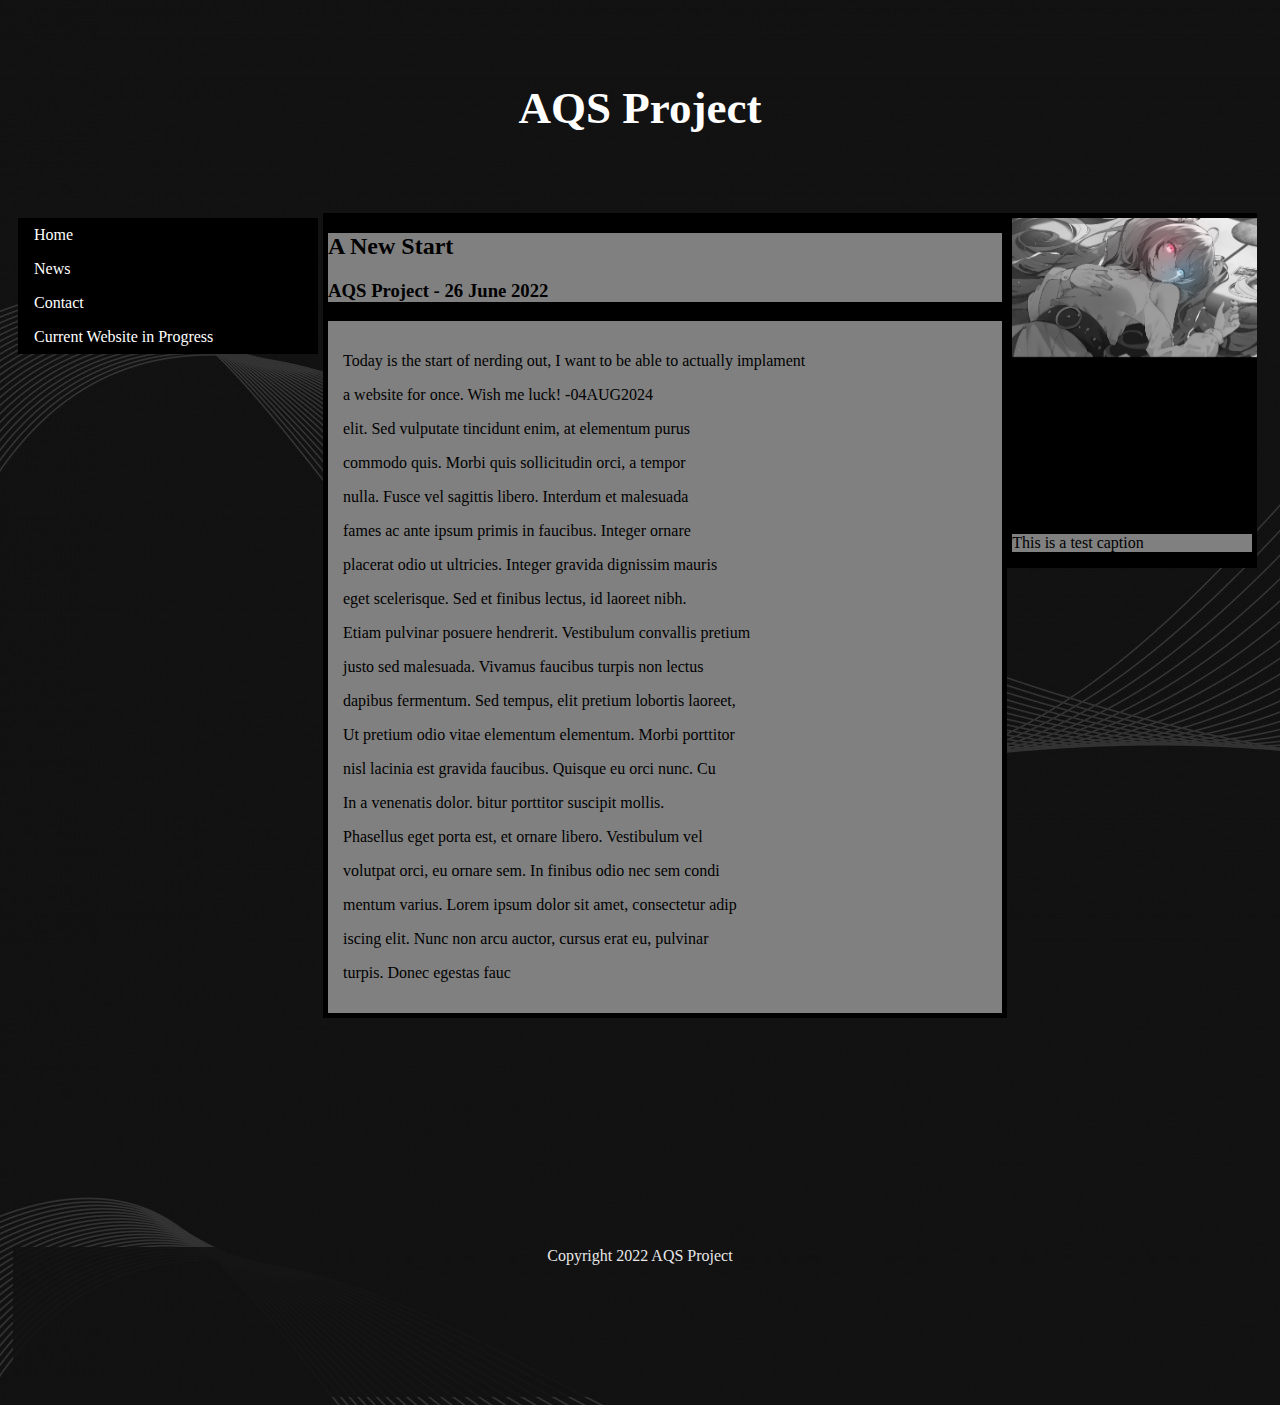
<file: index.html>
<!doctype html>
<html>
<head>
	<!--Testing branches and pull requests. This is test number 2-->
	<meta name="viewport" content="width=device-width, initial-scale=1.0">
	<meta http-equiv="X-UA-Compatible"  content="ie=edge">
	<link rel="stylesheet" href="index.css">
	<title>Welcome to my Portfolio</title>
</head>
<body>
<!--Use SiteLayout.png to use as a Key Legend for the naming conventions-->
	<div class="Master">
		<div class="MasterTitle">
				<h1 class="SiteTitle">AQS Project</h1>
		</div>
<!-- 		<div class="MasterReel"> 
		
			</div>									-->
		<div class="MasterContent">
		
<!-- 			<div class="HeaderBanner">			-->
			
			
					<div class="NavBar">
						<ul>
						  <li><a href="#home">Home</a></li>
						  <li><a href="#news">News</a></li>
						  <li><a href="#contact">Contact</a></li>
						  <li><a href="Website WIP/index.html">Current Website in Progress</a></li>
						</ul>
					</div>
					<div class="MainContent">
						<div class="TextContent">
							<div class="ContentTitle">
								<h2>A New Start</h2>
								<h3>AQS Project - 26 June 2022</h3>
							</div>
							<div class="ContentBody">
								<p>Today is the start of nerding out, I want to be able to actually implament</p>
								<p>a website for once. Wish me luck! -04AUG2024</p>
								
								<p>elit. Sed vulputate tincidunt enim, at elementum purus</p>
								<p>commodo quis. Morbi quis sollicitudin orci, a tempor </p>
								<p>nulla. Fusce vel sagittis libero. Interdum et malesuada</p>
								<p>fames ac ante ipsum primis in faucibus. Integer ornare </p>
								<p>placerat odio ut ultricies. Integer gravida dignissim mauris</p>
								<p>eget scelerisque. Sed et finibus lectus, id laoreet nibh.</p>
								<p>Etiam pulvinar posuere hendrerit. Vestibulum convallis pretium </p>
								<p>justo sed malesuada. Vivamus faucibus turpis non lectus</p>
								<p>dapibus fermentum. Sed tempus, elit pretium lobortis laoreet,</p>

								<p>Ut pretium odio vitae elementum elementum. Morbi porttitor </p>
								<p>nisl lacinia est gravida faucibus. Quisque eu orci nunc. Cu</p>
								<p>In a venenatis dolor. bitur porttitor suscipit mollis.</p>
								<p>Phasellus eget porta est, et ornare libero. Vestibulum vel </p>
								<p>volutpat orci, eu ornare sem. In finibus odio nec sem condi</p>
								<p>mentum varius. Lorem ipsum dolor sit amet, consectetur adip</p>
								<p>iscing elit. Nunc non arcu auctor, cursus erat eu, pulvinar</p>
								<p>turpis. Donec egestas fauc
								
							</div>
							
						</div>
						<div class="ImageContent">
							<div class="Image">
							
							</div>
							<div class="ImageCaption">
							<p>This is a test caption</p>
							</div>
						</div>
						
					</div>
			</div>		
			
			
			
			</div>

		</div>
	</div>
	<br>
<div class="Footer">
	<p>Copyright 2022 AQS Project</p>
	<!-- insert "socials" Youtube, Insta, and github -->
</div>	

</body>
</html>
</file>
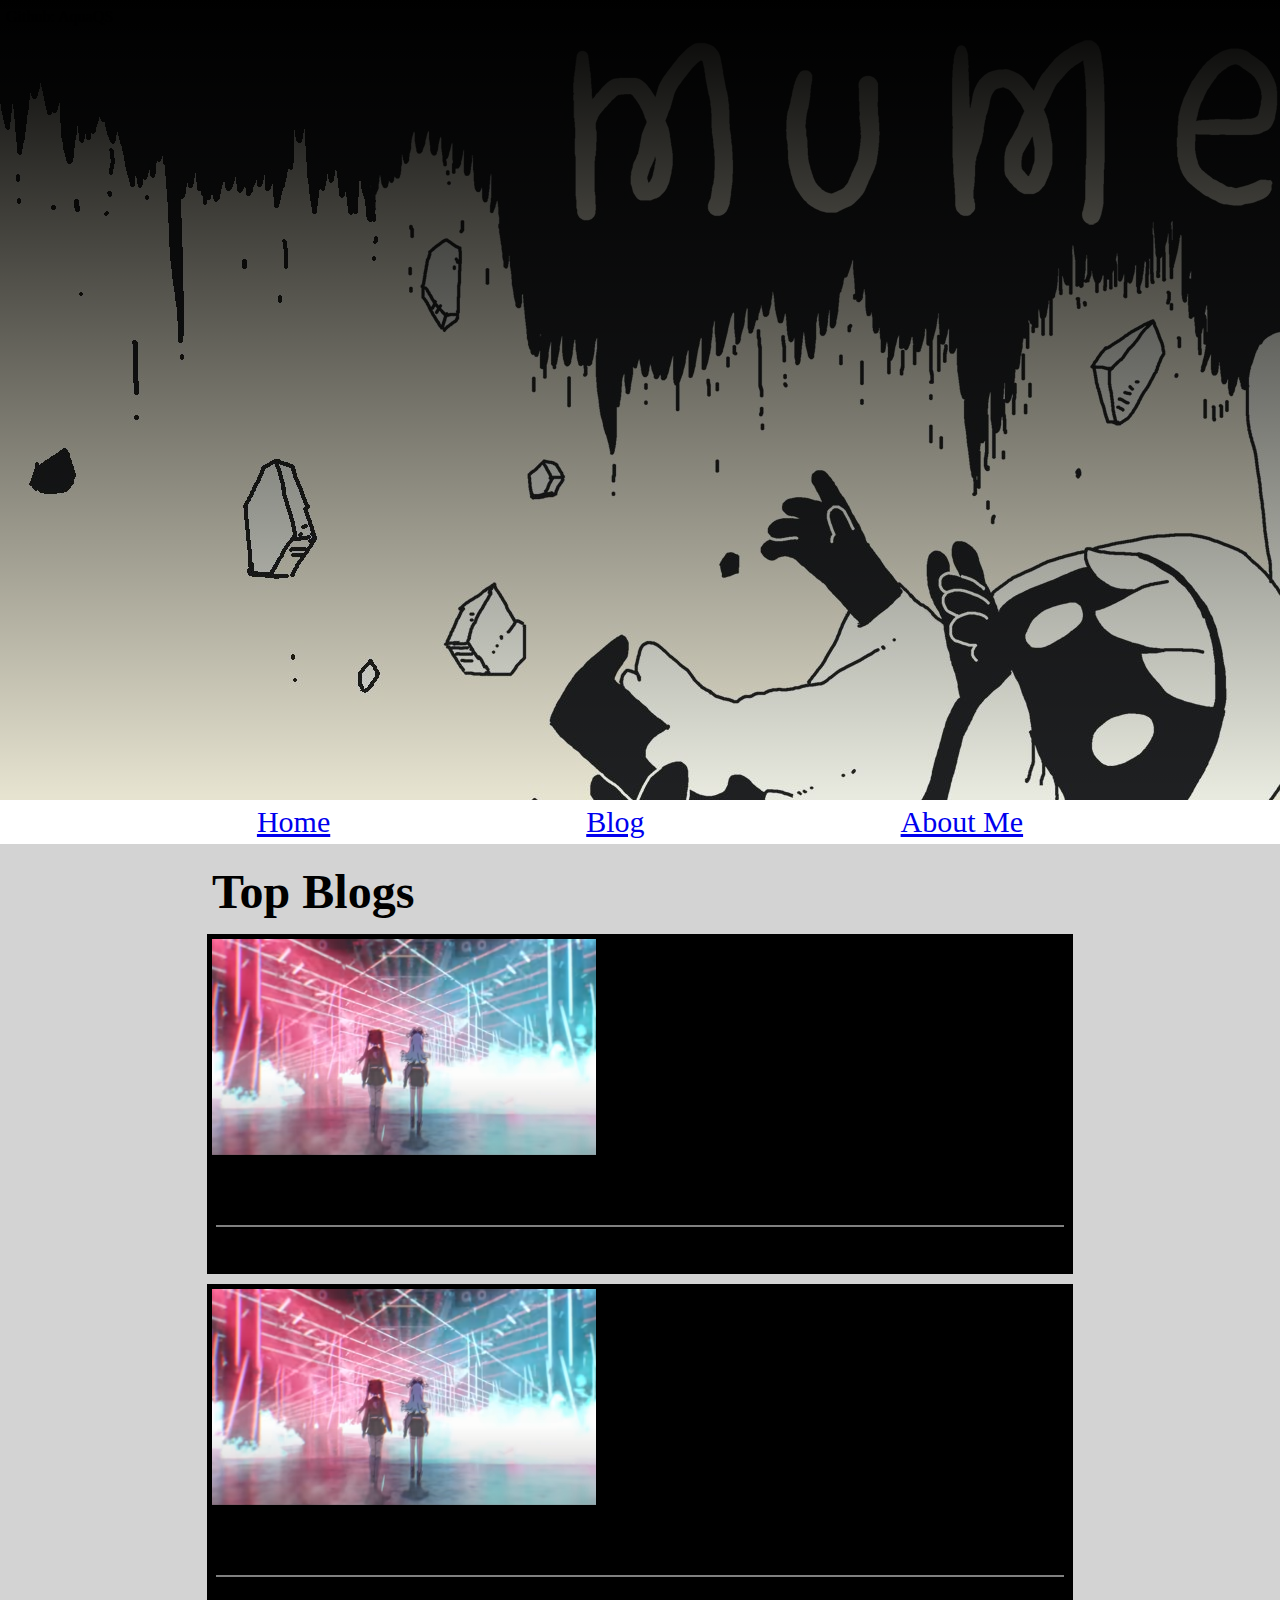
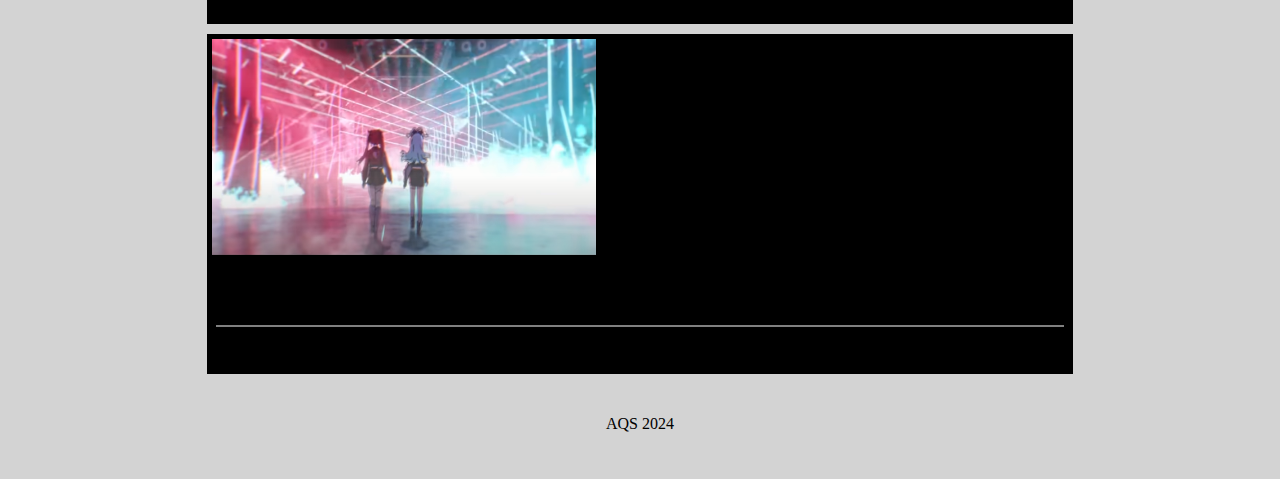
<file: Website WIP/index.html>
<!DOCTYPE html>
<html>
	<head>
		<title>Senaqs</title>
		<meta http-equiv="content-type" content="text/html; charset=UTF-8">
		<link rel="stylesheet" type="text/css" href="index.css">
	</head>
	<body>
	
	
	
	
	
	
	
	<div class="header">				<!--START DIV1-->
		
		<div class="socials"> 							<!-- for social icons-->
			<p class="socials-git"> Github: AquaQS </p>
		</div>
	</div>								<!-- END DIV1 -->
	
	
	
	
	
	
	
	
	
	
											
	<div class="master-navbar">					<!-- START NAV BAR -->
		<div class="flex-container">
			<a class="flex-div" href="copy.html">
				<div>Home</div> 		<!-- turn these divs into links for nav bar is possible-->
			</a>
			<a class="flex-div" href="copy.html">
				<div>Blog</div> 		<!-- turn these divs into links for nav bar is possible-->
			</a>
			<a class="flex-div" href="copy.html">
				<div>About Me</div> 		<!-- turn these divs into links for nav bar is possible-->
			</a>
		</div>
	</div>								<!-- END NAV BAR -->
		
		
		




	<!--START DIV2-->
		
		<div class="root">						<!-- this is mainly used for the background of the rest of the website, please do not change -->
		
		<div class="content">
			<article class="blog-list">
			<h1>Top Blogs</h1>
			
			
			
				<article class="blog">
					<img src="kobo.png">
												<!-- thurn this into a link to the blog post -->
					
					<p>sample paragrpah that will be inserted to sum up the post</p>
					<h2>text </h2>
				</article>
				
				
				
				
				<article class="blog">
					<img src="kobo.png">
												<!-- thurn this into a link to the blog post -->
					
					<p>sample paragrpah that will be inserted to sum up the post</p>
					<h2>text </h2>
				</article>
				
				<article class="blog">
					<img src="kobo.png">
												<!-- thurn this into a link to the blog post -->
					
					<p>sample paragrpah that will be inserted to sum up the post</p>
					<h2>text </h2>
				</article>
			
			</article>
		
		<!-- copy from blog layout -->
		
		
		
		
		
		
		</div>  <!-- close div for content -->
	<!--END DIV2-->
		
		
		
		

	
	
	
	
	
	
			<div class="footer">
			<!-- Footer -->
				
				<p>AQS 2024</p>
			</div>
		</div>
	</body>

</html>
</file>
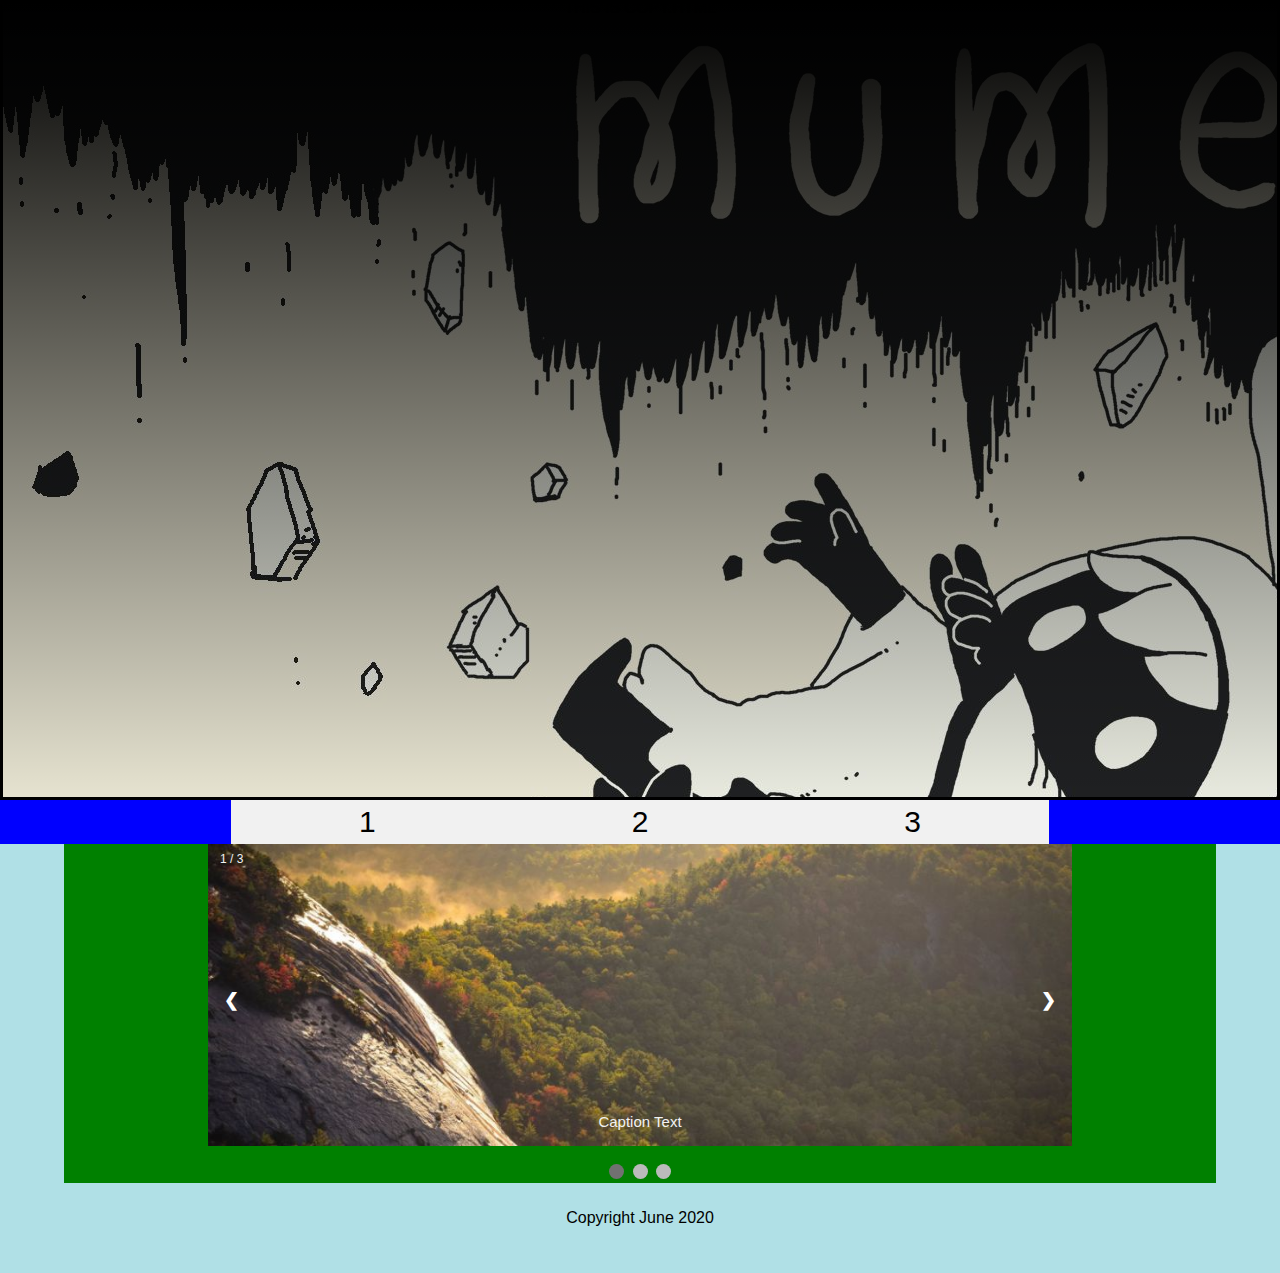
<file: Website WIP/copy.html>
<!DOCTYPE html>
<html>
	<head>
		<title>Senaqs</title>
		<meta http-equiv="content-type" content="text/html; charset=UTF-8">
		<link rel="stylesheet" type="text/css" href="copy.css">
	</head>
	<body>
	
	
	
	
	
	
	
	<div class="header">	<!--START DIV1-->
		
		<div class="socials"> 							<!-- for social icons-->
			<p> THIS IS COPY.HTML </p>
		</div>
	</div>								<!-- END DIV1 -->
	
	
	
	
	
	
	
	
	
	
											
	<div class="test">					<!-- START NAV BAR -->
		<div class="flex-container">
		  <div>1</div> 		<!-- turn these divs into links for nav bar is possible-->
		  <div>2</div>
		  <div>3</div>  
		</div>
	</div>								<!-- END NAV BAR -->
		
		
		




	<!--START DIV2-->
		
		<div class="root">
		<div class="blogsect">
			<div class="slideshow-container">

				<div class="mySlides fade">
				  <div class="numbertext">1 / 3</div>
				  <img src="img_nature_wide.jpg" style="width:100%">
				  <div class="text">Caption Text</div>
				</div>

				<div class="mySlides fade">
				  <div class="numbertext">2 / 3</div>
				  <img src="img_snow_wide.jpg" style="width:100%">
				  <div class="text">Caption Two</div>
				</div>

				<div class="mySlides fade">
				  <div class="numbertext">3 / 3</div>
				  <img src="img_mountains_wide.jpg" style="width:100%">
				  <div class="text">Caption Three</div>
				</div>

				<a class="prev" onclick="plusSlides(-1)">❮</a>
				<a class="next" onclick="plusSlides(1)">❯</a>

			</div>
				<br>

				<div style="text-align:center">
				  <span class="dot" onclick="currentSlide(1)"></span> 
				  <span class="dot" onclick="currentSlide(2)"></span> 
				  <span class="dot" onclick="currentSlide(3)"></span> 
				</div>

				<script>
					let slideIndex = 1;
					showSlides(slideIndex);

					function plusSlides(n) {
					  showSlides(slideIndex += n);
					}

					function currentSlide(n) {
					  showSlides(slideIndex = n);
					}

					function showSlides(n) {
					  let i;
					  let slides = document.getElementsByClassName("mySlides");
					  let dots = document.getElementsByClassName("dot");
					  if (n > slides.length) {slideIndex = 1}    
					  if (n < 1) {slideIndex = slides.length}
					  for (i = 0; i < slides.length; i++) {
						slides[i].style.display = "none";  
					  }
					  for (i = 0; i < dots.length; i++) {
						dots[i].className = dots[i].className.replace(" active", "");
					  }
					  slides[slideIndex-1].style.display = "block";  
					  dots[slideIndex-1].className += " active";
					}
				</script>
		</div>
	<!--END DIV2-->
	
	
	
	
	
	
			<div class="footer">
			<!-- Footer -->
				
				<p>Copyright June 2020</p>
			</div>
		</div>
	</body>

</html>
</file>
<file: index.css>
br{
	clear: both;
}

body{
	/*background: url(bg2blurr.jpg);*/
	background: url(TdivBg.jpg);
	height: 100%
	}


h1{
	color: white;
	font-size: 45px;
}
	.Master	{
		margin: 5px;
		height: 1200px;
		align-items: strech;
	}
	.MasterTitle	{
	/*	background: url(TdivBg.jpg);
		background-position:left top;
		opacity: 0.90;
		margin: 5px; 					*/
		height: 200px;
		background-size: cover;
		display: flex;
		align-items: center;
		justify-content: center;
		flex-direction: column;
		flex-wrap: nowrap;
		align-content: center;
	}

	}	
/* MasterReel	{
		background-color: Gray;
		margin: 5px;
		height: 300px;
	}									*/
	.MasterContent	{
		background-color: Gray;
		height: 100%;
	}
/*	.HeaderBanner	{
		background-color: Blue;
		margin: 0;
		height: 50px;
		display: block;
	}
										*/
	
	.NavBar	{
		margin: 5px;
		height: 300px;
		width:300px;
		vertical-align: top;
		float: left;
	}
	
									/* Start of Nav Bar table links*/
									
									
		ul {
			list-style-type: none;
			margin: 0;
			padding: 0;
			background-color: black;
		}

		li a {
			display: block;
			color: white;
			padding: 8px 16px;
			text-decoration: none;
		}

	/* Change the link color on hover */
		li a:hover {
			background-color: #555;
			color: white;
		}
		
		
		
									/* End of Nav Bar table links*/
		

	.MainContent	{
		margin: 5px;
		height: 100%;
		display: block;
		
	}
	.TextContent	{
		background-color: black;
		width: 55%;
		float: left;
		display: block;
		vertical-align: top;
		height: 100%;
		overflow: hidden;
		
	}
	.ContentTitle	{
		background-color: gray;
		margin: 5px;
		height: auto;
		
	}
	.ContentBody	{
		background-color: gray;
		padding: 15px;
		margin: 5px;
		height: auto;
	}
	.ImageContent	{
		background-color: black;
		margin: 5px;
		height: 100%;
		display: block;
		float:none;
		overflow: hidden;
	}
	.Image	{
		
		background: url(imgTest.png);
		background-size: contain;
		background-repeat: no-repeat;
		margin: 5px;
		width: 100%;
		height: 300px;
		position: -webkit-sticky;
		position: sticky;
		top: 0;
		
	}
	.ImageCaption	{
		background-color: gray;
		margin: 5px;
	}
	
	.Footer	{
		text-align: center;
		color: white;
		background: url(TdivBg.jpg);
		margin: 5px;
		height: 150px;
		vertical-align: bottom;
		background-position:left top;
		opacity: 0.90;
	}
</file>
<file: Website WIP/index.css>
/*this is the background of below the main image; rest of the site*/
.root{															
	min-height: 100%;
	padding-bottom: 20px;
	background-color: lightgray;
	display: center;
}


																	/* Start of DIV1 */

body { 
	margin:0;
} 

.header{
	background-color:grey;
	background-image: url("Mumei.png");
	max-width:100%;
	height:800px;
    overflow: hidden;
}
.header img{
	flex-shrink: 0;
    min-width: 100%;
    min-height: 100%;
	
}
.socials{
	margin-top: -20px;
	max-width: 100%;
	height: 800px;
	background: linear-gradient(180deg, rgba(0,0,0,1) 0%, rgba(255,0,0,0) 100%);
}
.socials-git {
	padding-top: 12px;
	padding-left: 6px;
	text-align: left;
}


																	/* Start of the NAV bar */
																	
																	
.master-navbar{
	display: flex;
	max-width:100%;
    background-color: rgba(0,0,0,1) 0%;
	flex-direction: column;
}

.flex-container {
  background-color: rgba(0,0,0,1) 0%;
  align-items: center;
  justify-content: center;

  display: flex;

}
.flex-div {
	background-color: rgba(0,0,0,1) 0%;
    position: relative;
	padding: 5px 10% 5px 10%;
	font-size: 30px;

}









																	/* Start of DIV2 */





.content{
	    align-items: center;
    justify-content: center;
    margin-left: auto;
    margin-right: auto;
    top: 0px;
    background-color: green;
    max-width: 70%;
}

.blog-list{
	  margin: 0;
  padding: 5px;
  background-color: lightgray;
}

.blog-list > h1, .blog {
  margin: 10px;
  padding: 5px;
  font-size: 48px;
  
}


.blog{
	background: black;
}

.blog > h2{
  margin: 4px;
  font-size: 70%;
  border-top: 2px solid grey;
	
}

.blog > p {
  margin: 4px;
  font-size: 50%;
  display:inline-block;
  vertical-align: top;
  
}


.blog > img {		/* this size is just 1920x1080 divided by 5 */
	height: 216px;
	width: 384px;
}




























.footer{
	padding:10px;
	text-align:center;
	
}
</file>
<file: Website WIP/copy.css>
/*.abs{
	position: absolute;
	bottom: 0px;
	
} */
.test{
	display: flex;
	max-width:100%;
	background-color:blue;
	flex-direction: column;
}
.header{
	background-color:grey;
	background-image: url("Mumei.png");
	max-width:100%;
	height:800px;
	border-style: solid;
	text-align: center;
	

    overflow: hidden;
	
}
.header img{
	flex-shrink: 0;
    min-width: 100%;
    min-height: 100%;
	
}



.socials{
	margin-top: -20px;
	max-width: 100%;
	height: 800px;
	background: linear-gradient(180deg, rgba(0,0,0,1) 0%, rgba(255,0,0,0) 100%);
	
}

.flex-container {
  background-color: rgba(0,0,0,1) 0%;
  align-items: center;
  justify-content: center;

  display: flex;

}
.flex-container > div {
	background-color: #f1f1f1;
    position: relative;
	padding: 5px 10% 5px 10%;
	font-size: 30px;

}




.blogsect{
	align-items: center;
	justify-content: center;
	margin-left: auto;
	margin-right:auto;
	top: 0px;
	background-color:green;
	max-width: 90%;
}


.root{			/*this is the background of below the main image; rest of the site*/
	min-height: 100%;
	padding-bottom: 20px;
	background-color: powderblue;
	display: center;
}









* {box-sizing: border-box}
body {font-family: Verdana, sans-serif; margin:0}
.mySlides {display: none}
img {vertical-align: middle;}

/* Slideshow container */
.slideshow-container {
  max-width: 75%;
  position: relative;
  margin: auto;
}

/* Next & previous buttons */
.prev, .next {
  cursor: pointer;
  position: absolute;
  top: 50%;
  width: auto;
  padding: 16px;
  margin-top: -22px;
  color: white;
  font-weight: bold;
  font-size: 18px;
  transition: 0.6s ease;
  border-radius: 0 3px 3px 0;
  user-select: none;
}

/* Position the "next button" to the right */
.next {
  right: 0;
  border-radius: 3px 0 0 3px;
}

/* On hover, add a black background color with a little bit see-through */
.prev:hover, .next:hover {
  background-color: rgba(0,0,0,0.8);
}

/* Caption text */
.text {
  color: #f2f2f2;
  font-size: 15px;
  padding: 8px 12px;
  position: absolute;
  bottom: 8px;
  width: 100%;
  text-align: center;
}

/* Number text (1/3 etc) */
.numbertext {
  color: #f2f2f2;
  font-size: 12px;
  padding: 8px 12px;
  position: absolute;
  top: 0;
}

/* The dots/bullets/indicators */
.dot {
  cursor: pointer;
  height: 15px;
  width: 15px;
  margin: 0 2px;
  background-color: #bbb;
  border-radius: 50%;
  display: inline-block;
  transition: background-color 0.6s ease;
}

.active, .dot:hover {
  background-color: #717171;
}

/* Fading animation */
.fade {
  animation-name: fade;
  animation-duration: 1.5s;
}

@keyframes fade {
  from {opacity: .4} 
  to {opacity: 1}
}

/* On smaller screens, decrease text size */
@media only screen and (max-width: 300px) {
  .prev, .next,.text {font-size: 11px}
}

















/*
ul {
	margin:0px;
	position:relative;
	bottom:0px;
	list-style-type: none;
	padding: 0;
	overflow: hidden;
	background-color: #333;
	max-width: 100%;
	display: flex;
}

li {
	float: center;
	border-right:2px solid pink;
	width:auto;

}
li a {
	display: block;
	color: white;
	text-align: center;
	padding: 10px;
	text-decoration: none;
}

*/




body { 
	margin:0;
} 
.Logo{
	width:auto;
	height:150px;
	display:block;
}





/* Change the link color to #111 (black) on hover */
li a:hover {
	background-color: #111;
}



.footer{
	padding:10px;
	text-align:center;
	
}
</file>
